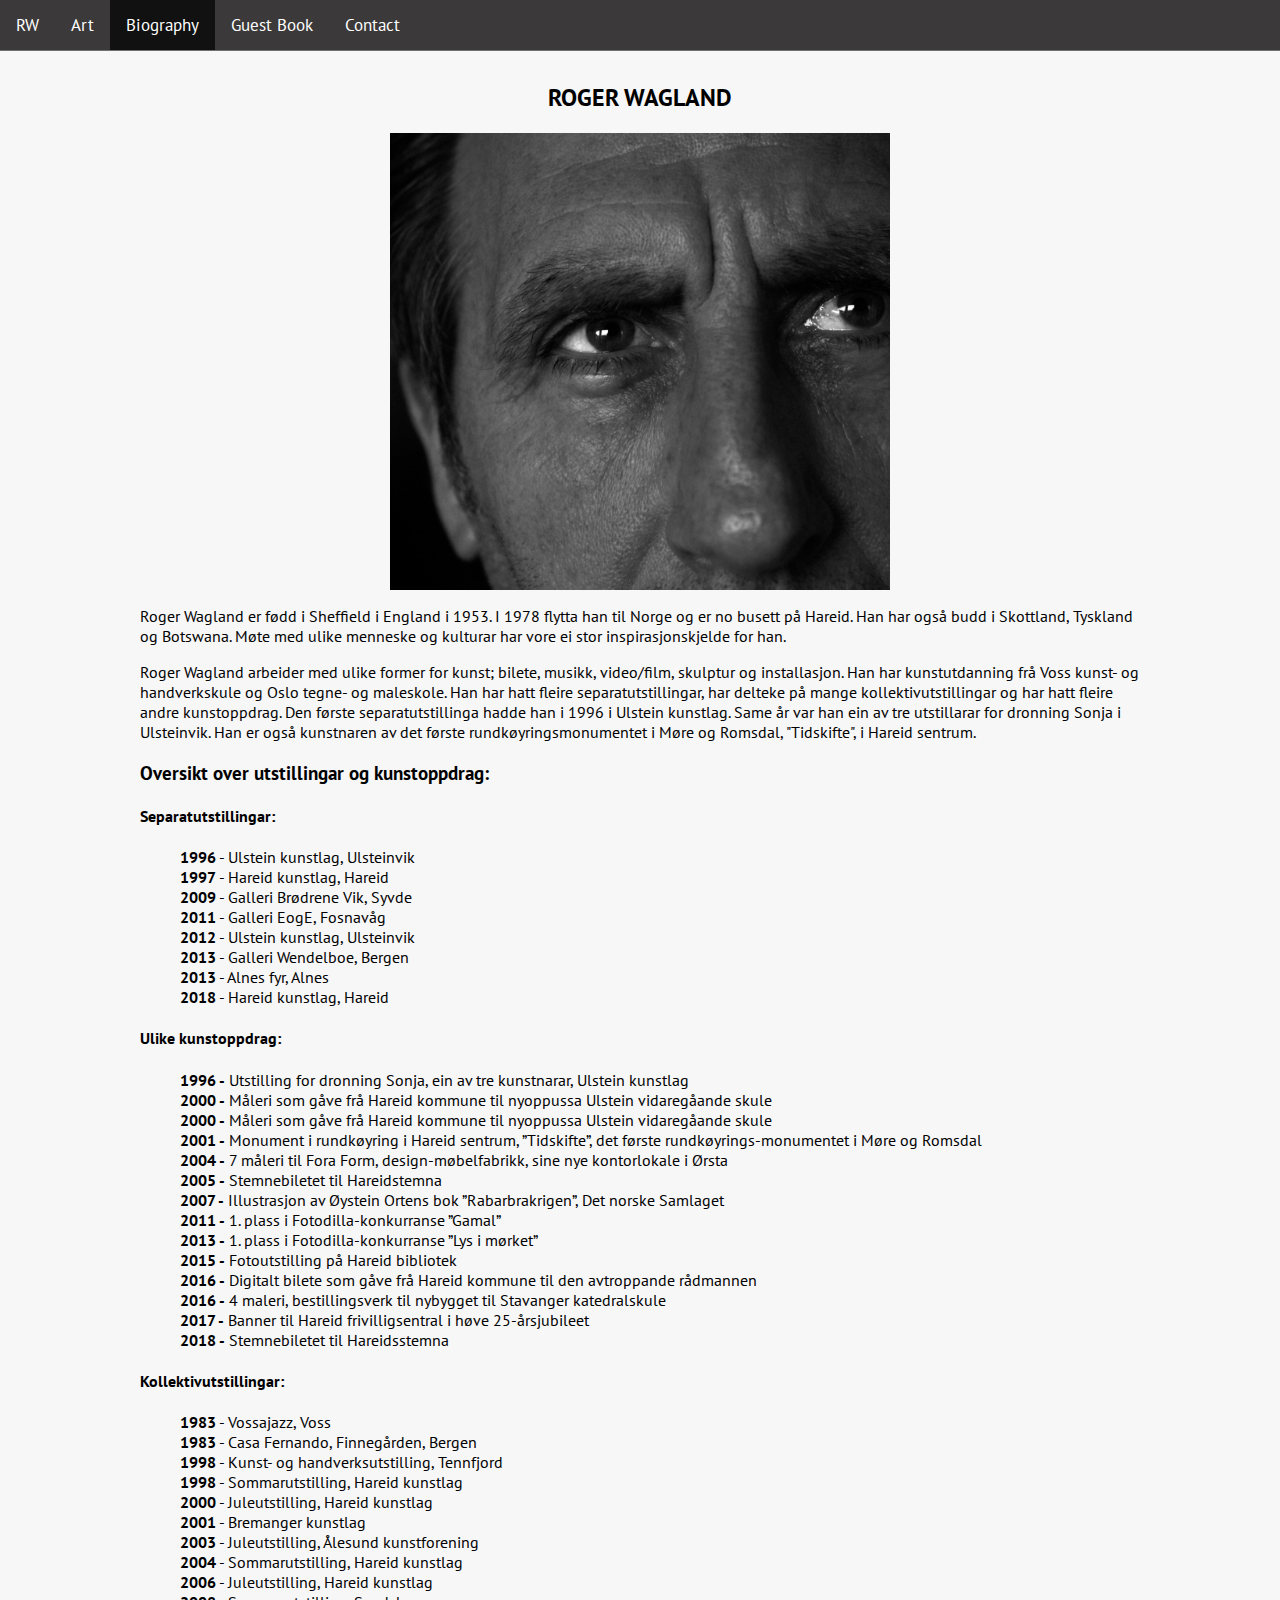
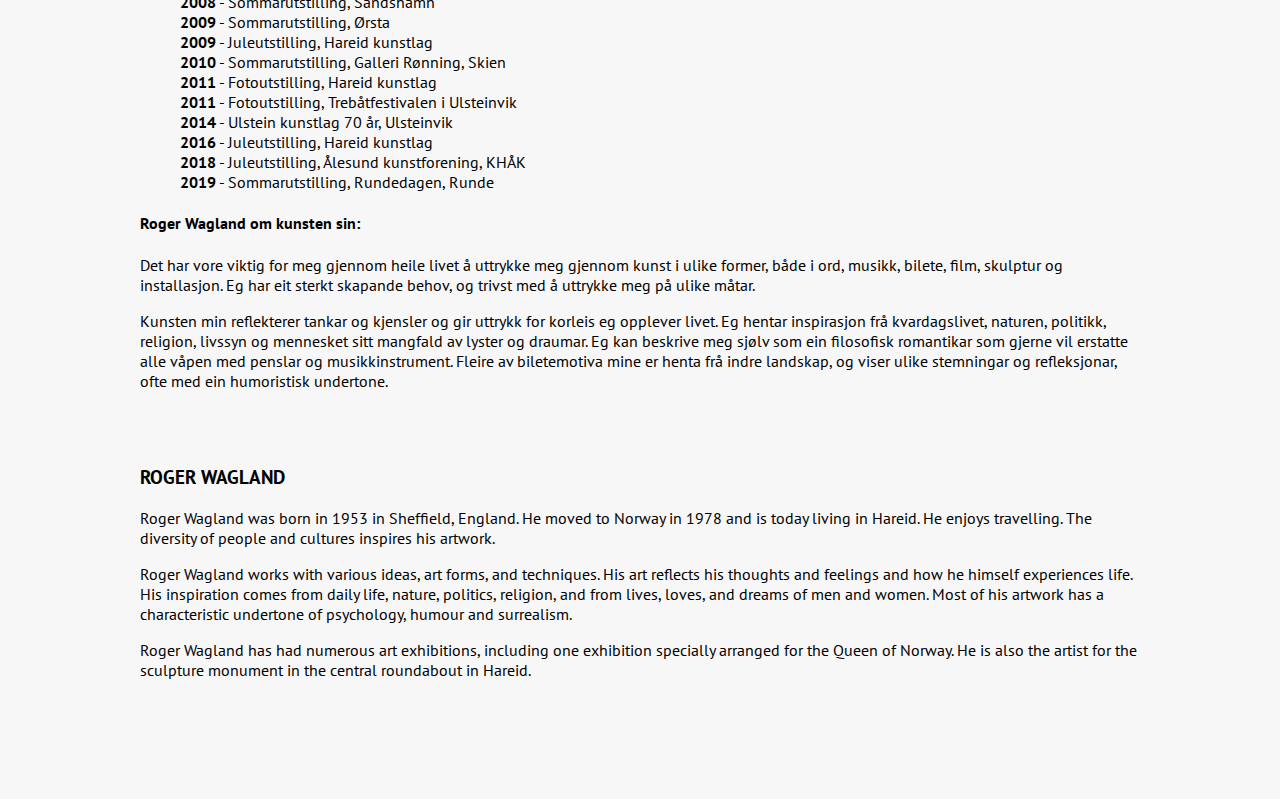
<file: bio/index.html>
<!DOCTYPE html>
<html lang="en" dir="ltr">

<head>
  <meta charset="UTF-8">
  <meta name="viewport" content="width=device-width, initial-scale=1, maximum-scale=1">
  <meta http-equiv="X-UA-Compatible" content="ie=edge">
  <link rel="stylesheet" href="https://cdnjs.cloudflare.com/ajax/libs/font-awesome/4.7.0/css/font-awesome.min.css">
  <link href="https://fonts.googleapis.com/css?family=PT+Sans&display=swap" rel="stylesheet">
  <link rel="stylesheet" href="../css/main.css">
  <link rel="stylesheet" href="../css/nav.css">
  <link rel="stylesheet" href="../css/bio.css">
  <title>Roger Wagland - BIOGRAPHY</title>
</head>

<body>
  <header>
    <nav>
      <a href="../" class="logo">RW</a>
      <div class="navLinks">
        <a href="../">Art</a>
        <a href="./" class="active">Biography</a>
        <a href="../guest-book">Guest Book</a>
        <a href="../contact">Contact</a>
      </div>
      <a href="javascript:void(0);" class="icon" onclick="openNav()">
        <i class="fa fa-bars"></i>
      </a>
    </nav>
  </header>
  <main onclick="closeNav()">
    <div id="text">
      <h2>ROGER WAGLAND</h2>
      <img src="./portrait.jpg" alt="">
      <p>
        Roger Wagland er fødd i Sheffield i England i 1953. I 1978 flytta han til Norge og er no busett på Hareid. Han har også budd i Skottland, Tyskland og Botswana. Møte med ulike menneske og kulturar har vore ei stor inspirasjonskjelde for han.
      </p>
      <p>
        Roger Wagland arbeider med ulike former for kunst; bilete, musikk, video/film, skulptur og installasjon. Han har kunstutdanning frå Voss kunst- og handverkskule og Oslo tegne- og maleskole. Han har hatt fleire separatutstillingar, har delteke
        på mange kollektivutstillingar og har hatt fleire andre kunstoppdrag. Den første separatutstillinga hadde han i 1996 i Ulstein kunstlag. Same år var han ein av tre utstillarar for dronning Sonja i Ulsteinvik. Han er også kunstnaren av det
        første rundkøyringsmonumentet i Møre og Romsdal, "Tidskifte", i Hareid sentrum.
      </p>

      <h3>Oversikt over utstillingar og kunstoppdrag:</h3>
      <h4>Separatutstillingar:</h4>
      <ul>
        <li><span>1996</span> - Ulstein kunstlag, Ulsteinvik</li>
        <li><span>1997</span> - Hareid kunstlag, Hareid</li>
        <li><span>2009</span> - Galleri Brødrene Vik, Syvde</li>
        <li><span>2011</span> - Galleri EogE, Fosnavåg</li>
        <li><span>2012</span> - Ulstein kunstlag, Ulsteinvik</li>
        <li><span>2013</span> - Galleri Wendelboe, Bergen</li>
        <li><span>2013</span> - Alnes fyr, Alnes</li>
        <li><span>2018</span> - Hareid kunstlag, Hareid</li>
      </ul>
      <h4>Ulike kunstoppdrag:</h4>
      <ul>
        <li><span>1996 -</span> Utstilling for dronning Sonja, ein av tre kunstnarar, Ulstein kunstlag</li>
        <li><span>2000 -</span> Måleri som gåve frå Hareid kommune til nyoppussa Ulstein vidaregåande skule</li>
        <li><span>2000 -</span> Måleri som gåve frå Hareid kommune til nyoppussa Ulstein vidaregåande skule</li>
        <li><span>2001 -</span> Monument i rundkøyring i Hareid sentrum, ”Tidskifte”, det første rundkøyrings-monumentet i Møre og Romsdal</li>
        <li><span>2004 -</span> 7 måleri til Fora Form, design-møbelfabrikk, sine nye kontorlokale i Ørsta</li>
        <li><span>2005 -</span> Stemnebiletet til Hareidstemna</li>
        <li><span>2007 -</span> Illustrasjon av Øystein Ortens bok ”Rabarbrakrigen”, Det norske Samlaget</li>
        <li><span>2011 -</span> 1. plass i Fotodilla-konkurranse ”Gamal”</li>
        <li><span>2013 -</span> 1. plass i Fotodilla-konkurranse ”Lys i mørket”</li>
        <li><span>2015 -</span> Fotoutstilling på Hareid bibliotek</li>
        <li><span>2016 -</span> Digitalt bilete som gåve frå Hareid kommune til den avtroppande rådmannen</li>
        <li><span>2016 -</span> 4 maleri, bestillingsverk til nybygget til Stavanger katedralskule</li>
        <li><span>2017 -</span> Banner til Hareid frivilligsentral i høve 25-årsjubileet</li>
        <li><span>2018 -</span> Stemnebiletet til Hareidsstemna</li>
      </ul>

      <h4>Kollektivutstillingar:</h4>
      <ul>
        <li><span>1983</span> - Vossajazz, Voss</li>
        <li><span>1983</span> - Casa Fernando, Finnegården, Bergen</li>
        <li><span>1998</span> - Kunst- og handverksutstilling, Tennfjord</li>
        <li><span>1998</span> - Sommarutstilling, Hareid kunstlag</li>
        <li><span>2000</span> - Juleutstilling, Hareid kunstlag</li>
        <li><span>2001</span> - Bremanger kunstlag</li>
        <li><span>2003</span> - Juleutstilling, Ålesund kunstforening</li>
        <li><span>2004</span> - Sommarutstilling, Hareid kunstlag</li>
        <li><span>2006</span> - Juleutstilling, Hareid kunstlag</li>
        <li><span>2008</span> - Sommarutstilling, Sandshamn</li>
        <li><span>2009</span> - Sommarutstilling, Ørsta</li>
        <li><span>2009</span> - Juleutstilling, Hareid kunstlag</li>
        <li><span>2010</span> - Sommarutstilling, Galleri Rønning, Skien</li>
        <li><span>2011</span> - Fotoutstilling, Hareid kunstlag</li>
        <li><span>2011</span> - Fotoutstilling, Trebåtfestivalen i Ulsteinvik</li>
        <li><span>2014</span> - Ulstein kunstlag 70 år, Ulsteinvik</li>
        <li><span>2016</span> - Juleutstilling, Hareid kunstlag</li>
        <li><span>2018</span> - Juleutstilling, Ålesund kunstforening, KHÅK</li>
        <li><span>2019</span> - Sommarutstilling, Rundedagen, Runde</li>
      </ul>
      <h4>Roger Wagland om kunsten sin:</h4>
      <p>
        Det har vore viktig for meg gjennom heile livet å uttrykke meg gjennom kunst i ulike former, både i ord, musikk, bilete, film, skulptur og installasjon. Eg har eit sterkt skapande behov, og trivst med å uttrykke meg på ulike måtar.
      </p>
      <p>
        Kunsten min reflekterer tankar og kjensler og gir uttrykk for korleis eg opplever livet. Eg hentar inspirasjon frå kvardagslivet, naturen, politikk, religion, livssyn og mennesket sitt mangfald av lyster og draumar. Eg kan beskrive meg sjølv
        som ein filosofisk romantikar som gjerne vil erstatte alle våpen med penslar og musikkinstrument. Fleire av biletemotiva mine er henta frå indre landskap, og viser ulike stemningar og refleksjonar, ofte med ein humoristisk undertone.
      </p>
      <br>
      <br>
      <h3>ROGER WAGLAND</h3>
      <p>
        Roger Wagland was born in 1953 in Sheffield, England. He moved to Norway in 1978 and is today living in Hareid. He enjoys travelling. The diversity of people and cultures inspires his artwork.
      </p>
      <p>
        Roger Wagland works with various ideas, art forms, and techniques. His art reflects his thoughts and feelings and how he himself experiences life. His inspiration comes from daily life, nature, politics, religion, and from lives, loves, and
        dreams of men and women. Most of his artwork has a characteristic undertone of psychology, humour and surrealism.
      </p>
      <p>
        Roger Wagland has had numerous art exhibitions, including one exhibition specially arranged for the Queen of Norway. He is also the artist for the sculpture monument in the central roundabout in Hareid.
      </p>
    </div>
  </main>
  <script src="../js/nav.js" charset="utf-8"></script>
</body>

</html>
</file>
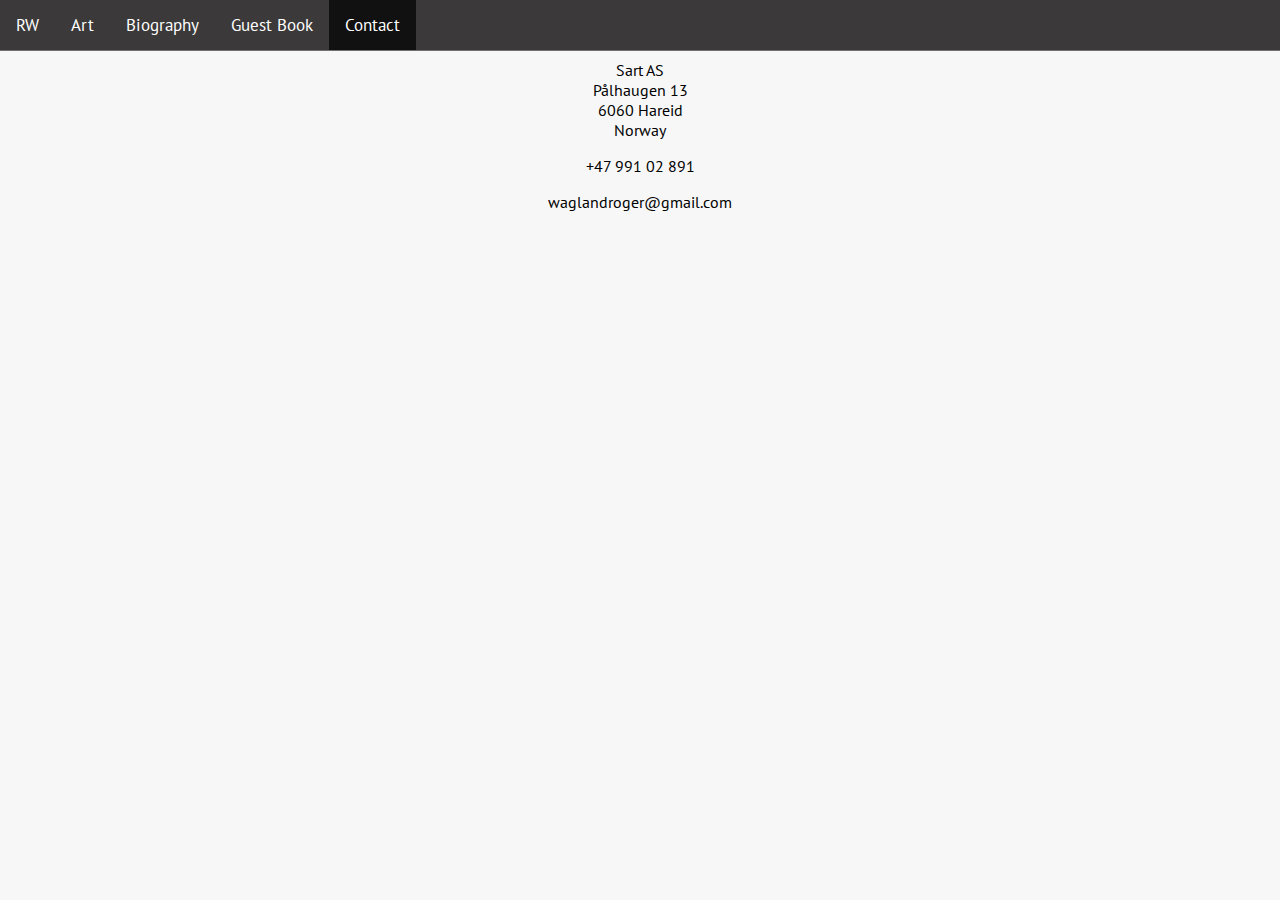
<file: contact/index.html>
<!DOCTYPE html>
<html lang="en" dir="ltr">

<head>
  <meta charset="UTF-8">
  <meta name="viewport" content="width=device-width, initial-scale=1.0, maximum-scale=1.0, user-scalable=no" />
  <meta http-equiv="X-UA-Compatible" content="ie=edge">
  <link rel="stylesheet" href="https://cdnjs.cloudflare.com/ajax/libs/font-awesome/4.7.0/css/font-awesome.min.css">
  <link href="https://fonts.googleapis.com/css?family=PT+Sans&display=swap" rel="stylesheet">
  <link rel="stylesheet" href="../css/main.css">
  <link rel="stylesheet" href="../css/nav.css">
  <link rel="stylesheet" href="../css/contact.css">
  <title>Roger Wagland - CONTACT</title>
</head>

<body>
  <header>
    <nav>
      <a href="../" class="logo">RW</a>
      <div class="navLinks">
        <a href="../">Art</a>
        <a href="../bio">Biography</a>
        <a href="../guest-book">Guest Book</a>
        <a href="./" class="active">Contact</a>
      </div>
      <a href="javascript:void(0);" class="icon" onclick="openNav()">
        <i class="fa fa-bars"></i>
      </a>
    </nav>
  </header>
  <main onclick="closeNav()">
    <div class="contact">
      <div id="address">
        <p>Sart AS<br>Pålhaugen 13<br>6060 Hareid<br>Norway</p>
      </div>
      <div id="telephone">
        <p>+47 991 02 891</p>
      </div>
      <div id="email">
        <p>waglandroger@gmail.com</p>
      </div>
    </div>
  </main>
  <script src="../js/nav.js" charset="utf-8"></script>
</body>

</html>
</file>
<file: css/main.css>
body{
  font-family: 'PT Sans', sans-serif;
  margin: 0;
  background-color: #F7F7F7;
}
</file>
<file: css/nav.css>
nav {
  background-color: #3B3939;
  border-bottom: #707070 1px solid;
  overflow: hidden;
  position: fixed;
  top: 0;
  width: 100%;
  z-index: 1;
}
nav .navLinks{
  display: none;
  flex-direction: column;
}
nav a{
  color: white;
  padding: 14px 16px;
  text-decoration: none;
  font-size: 17px;
  display: block;
}
nav a.icon{
  background: #272525;
  display: block;
  position: absolute;
  right: 0;
  top: 0;
}
nav .logo{
  width: fit-content;
}
nav .active {
  background-color: #111;
  color: white;
}
main{
  margin-top: 60px;
}

@media only screen and (min-width: 768px) {
  nav{
    display: flex;
    z-index: 1;
  }
  nav .navLinks{
    display: flex;
    flex-direction: row;
    z-index: 9;
  }
  nav a.icon{
    display: none;
  }
}
</file>
<file: css/bio.css>
#text{
  padding: 8%;
  padding-top: 2px;
  text-align: left;
}
h2{
  text-align: center;
}
li span{
  font-weight: bolder;
}
ul li{
  list-style-type: none;
}
img{
  width: 100%;
}
@media only screen and (min-width: 768px) {
  img{
    width: 500px;
    display: block;
    margin: auto;
  }
}

@media only screen and (min-width: 1200px) {
  #text{
    width: 1000px;
    margin: auto;
  }
}
</file>
<file: css/contact.css>
.contact{
    text-align: center;
    margin: auto;
}
</file>
